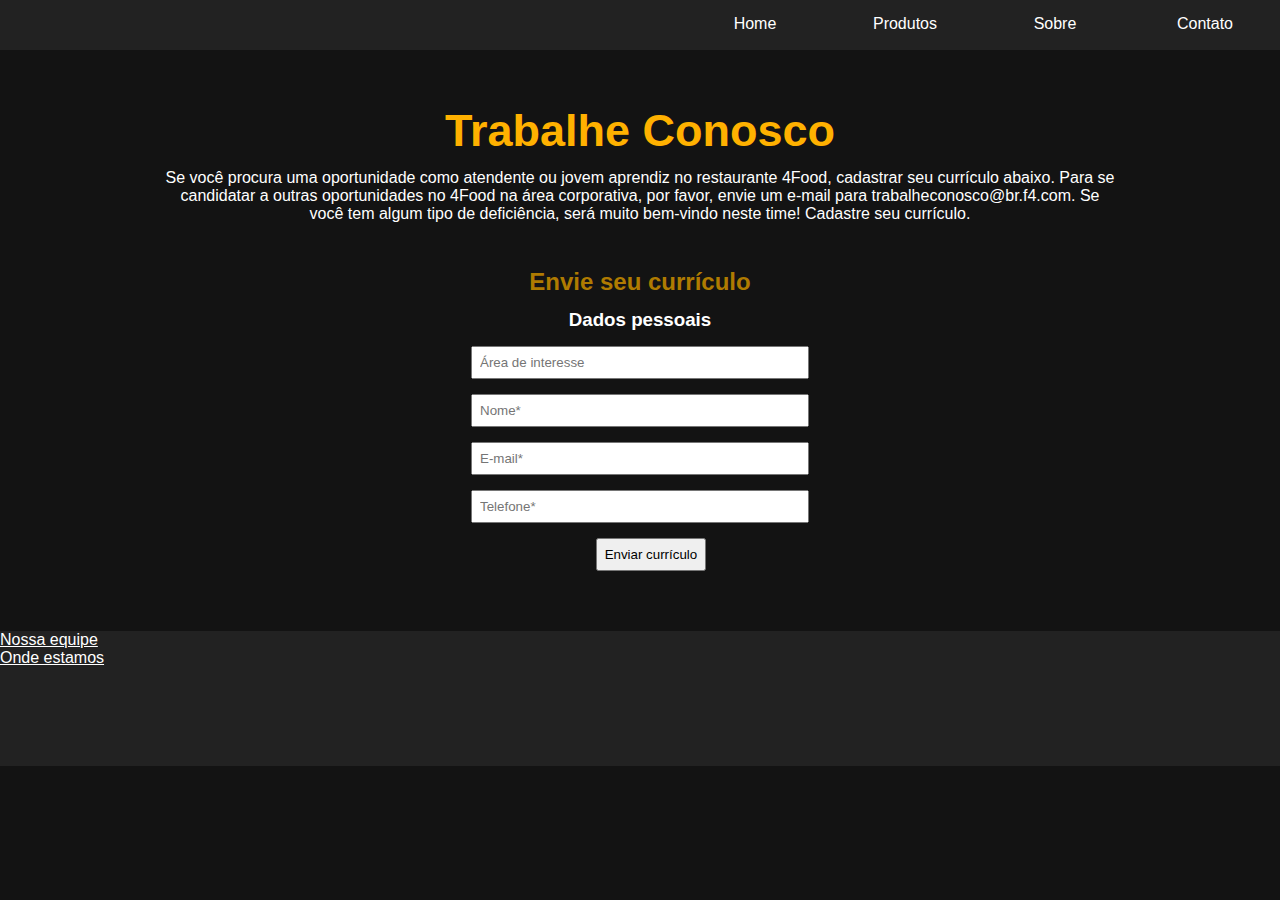
<file: TrabalheConosco/index.html>
<!DOCTYPE html>
<html lang="en">
<head>
    <meta charset="UTF-8">
    <meta name="viewport" content="width=device-width, initial-scale=1.0">
    <link rel="Stylesheet" href="../global.css">
    <link rel="Stylesheet" href="./style.css">
    <title>Trabalhe Conosco</title>
</head>

<body>
    <header class="menu">
        <ul>
          <li><a href="#">Contato</a> 
              <ul>
                  <li><a href="">Trabalhe conosco</a></li>
                  <li><a href="">Onde estamos</a></li>
                  <li><a href="">FAQ</a></li>
              </ul>
          </li>
              <li><a href="#">Sobre</a> 
                  <ul>
                      <li><a href="">Quem somos</a></li>
                      <li><a href="">Cases sucesso</a></li>
                      <li><a href="">Nossa equipe</a></li>
                  </ul>
              </li>
          <li><a href="#">Produtos</a>
              <ul>
                  <li><a href="">Sanduíches</a></li>
                  <li><a href="">Sucos</a></li>
                  <li><a href="">Sobremesas</a></li>
                  <li><a href="">Promoções</a></li>
              </ul>
          </li>


          <li><a href="../home.html">Home</a>                       
        </ul>               
      </header>

    <div id="main">

    <section>
        <h1>Trabalhe Conosco</h1>
        <p>Se você procura uma oportunidade como atendente ou jovem aprendiz no restaurante 4Food, cadastrar seu currículo abaixo.

            Para se candidatar a outras oportunidades no 4Food na área corporativa, por favor, envie um e-mail para trabalheconosco@br.f4.com.
            
            Se você tem algum tipo de deficiência, será muito bem-vindo neste time! Cadastre seu currículo.
        </p>

        <form>
            <h2>Envie seu currículo</h2>
            <h3>Dados pessoais</h3>
            <input type="text" placeholder="Área de interesse">
            <input type="text" placeholder="Nome*">
            <input type="text" placeholder="E-mail*">
            <input type="text" placeholder="Telefone*">
            <button type="submit">Enviar currículo</button>
        </form>
    </section>

    </div>

    <footer>
        <nav>
            <ul>
                <li><a href="#">Nossa equipe</a>
                <li><a href="https://www.future4.com.br" target="_blank">Onde estamos</a></li>
             </ul>
        </nav>

    </footer>  
 
</body>
</html>
</file>
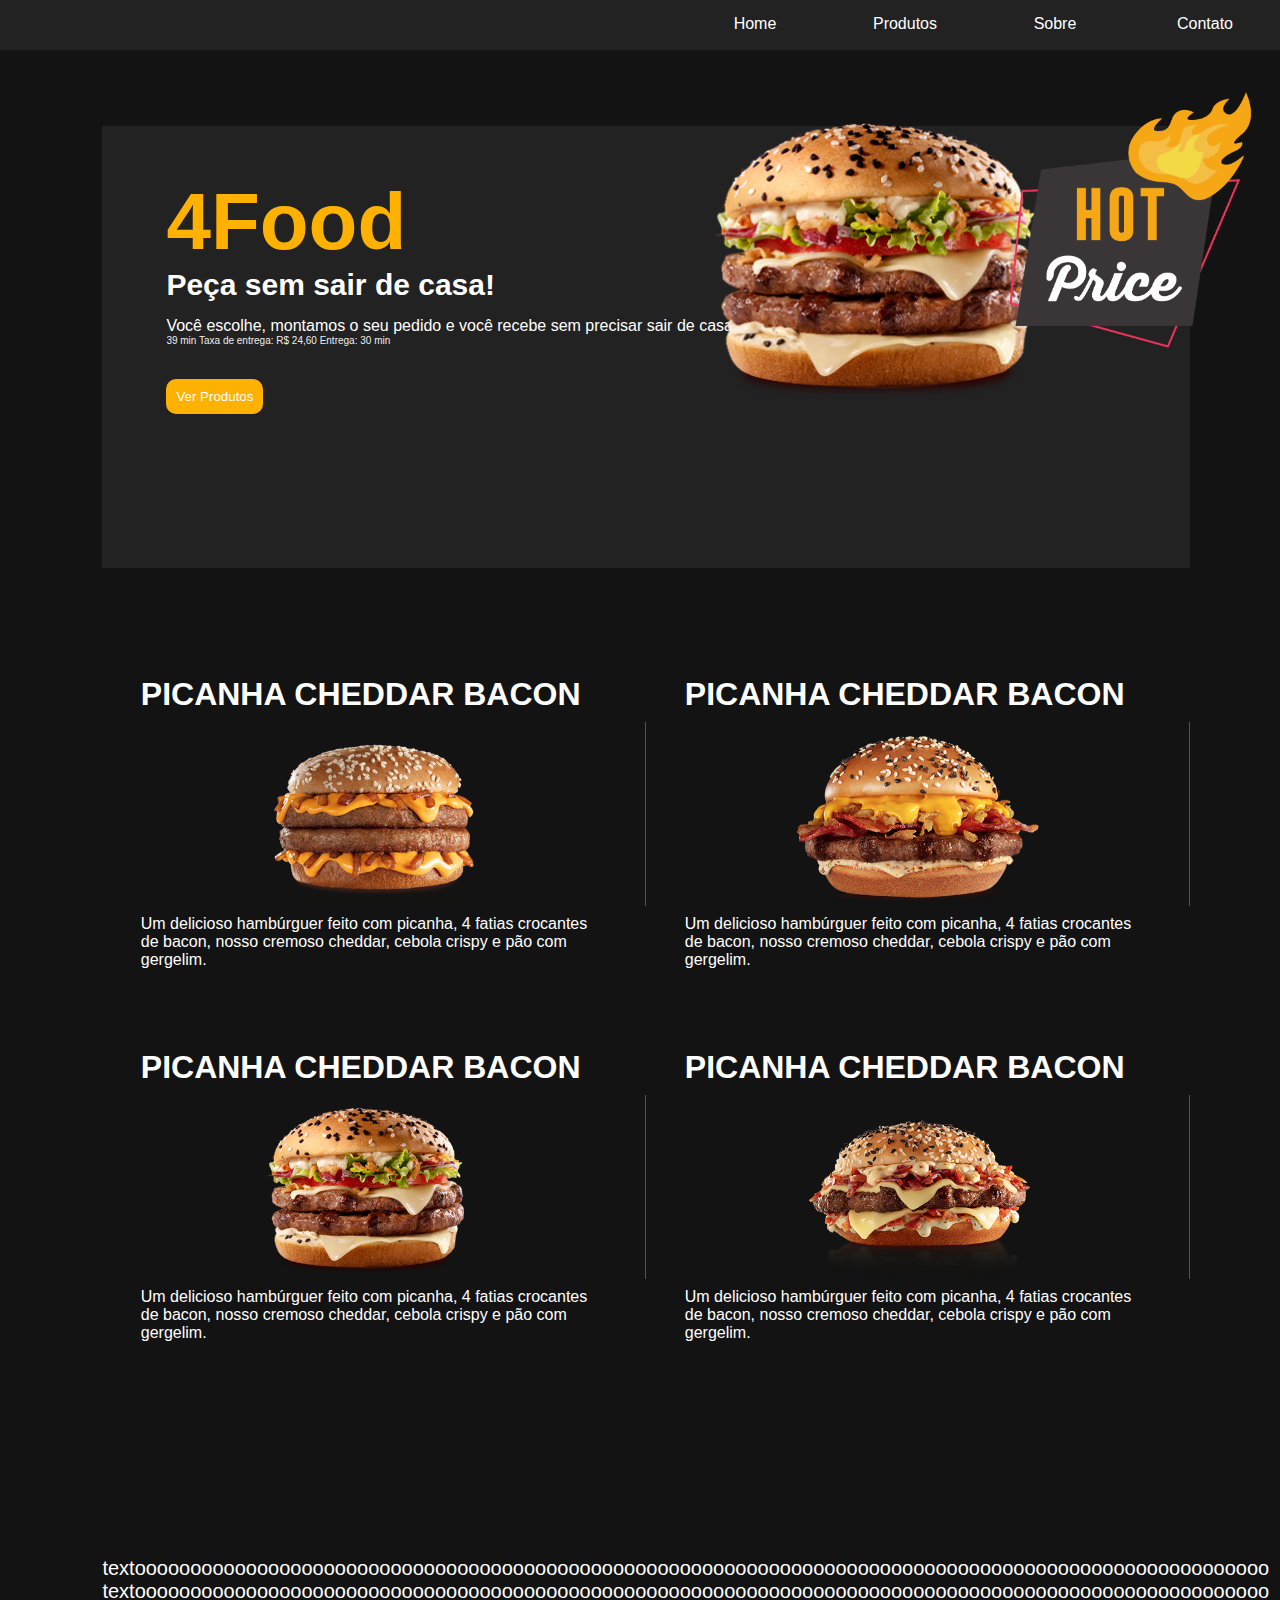
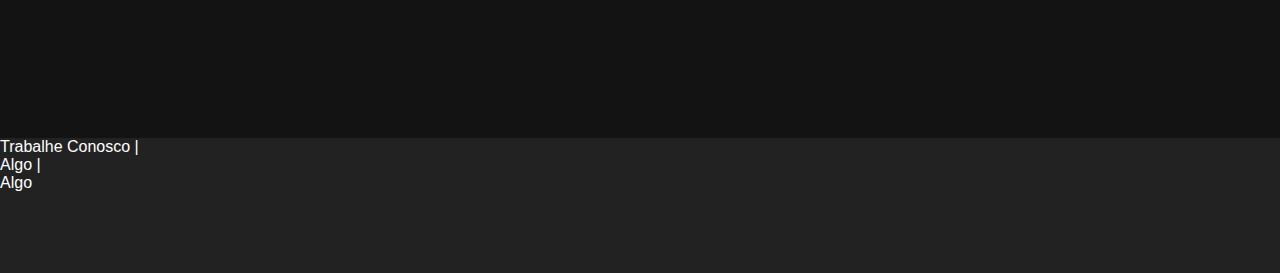
<file: home.html>
<!DOCTYPE html>
<html lang="pt">
​
<head>
    <meta charset="UTF-8">
    <meta name="viewport" content="width=device-width, initial-scale=1.0">
    <meta http-equiv="X-UA-Compatible" content="ie=edge">
    <link rel="Stylesheet" href="./global.css">
    <link rel="Stylesheet" href="./home.css">
    
    <title>Food</title>
</head>
<body>
            <header class="menu">
              <ul>
                <li><a href="#">Contato</a> 
                    <ul>
                        <li><a href="./TrabalheConosco/index.html">Trabalhe conosco</a></li>
                        <li><a href="">Onde estamos</a></li>
                        <li><a href="">FAQ</a></li>
                    </ul>
                </li>
                    <li><a href="#">Sobre</a> 
                        <ul>
                            <li><a href="">Quem somos</a></li>
                            <li><a href="">Cases sucesso</a></li>
                            <li><a href="">Nossa equipe</a></li>
                        </ul>
                    </li>
                <li><a href="#">Produtos</a>
                    <ul>
                        <li><a href="">Sanduíches</a></li>
                        <li><a href="">Sucos</a></li>
                        <li><a href="">Sobremesas</a></li>
                        <li><a href="">Promoções</a></li>
                    </ul>
                </li>


                <li><a href="#">Home</a>                       
              </ul>               
            </header>

            <main>
                <img class="hotprice" src="./images/hot-price.png">
                <nav class="layout_principal">
                    
                    <h2>4Food</h2>
                    <h3>Peça sem sair de casa!</h3>
                    
                    <p>Você escolhe, montamos o seu pedido e você recebe sem precisar sair de casa.</p>
                    <article>39 min Taxa de entrega: R$ 24,60 Entrega: 30 min</article><br>
                    <button type="submit">Ver Produtos</button>
                </nav>

                <div id="main"></div>
                
                <img class="imageprincipal" src="./images/picanha-duplo.png">


                <section>
                   
                        <div> <h1>PICANHA CHEDDAR BACON</h1>
                            <a><img src="./images/duplocheddarmelt-br.png" alt=""></a>
                            <div class="legend">Um delicioso hambúrguer feito com picanha, 4 fatias crocantes de bacon, nosso cremoso cheddar, cebola crispy e pão com gergelim.</div>
                        </div>
                        <div> <h1>PICANHA CHEDDAR BACON</h1>
                            <a><img src="./images/picanha-bacon.png" alt=""></a>
                            <div class="legend">Um delicioso hambúrguer feito com picanha, 4 fatias crocantes de bacon, nosso cremoso cheddar, cebola crispy e pão com gergelim.</div></div>
                        <div><h1>PICANHA CHEDDAR BACON</h1>
                            <a><img src="./images/picanha-duplo.png" alt=""></a>
                            <div class="legend">Um delicioso hambúrguer feito com picanha, 4 fatias crocantes de bacon, nosso cremoso cheddar, cebola crispy e pão com gergelim.</div>
                         </div>
                        <div><h1>PICANHA CHEDDAR BACON</h1>
                            <a><img src="./images/picanhagalaxia.png" alt=""></a>
                            <div class="legend">Um delicioso hambúrguer feito com picanha, 4 fatias crocantes de bacon, nosso cremoso cheddar, cebola crispy e pão com gergelim.</div></div>
                   
                </section>

                <article class="textorodape">
                    <p>textoooooooooooooooooooooooooooooooooooooooooooooooooooooooooooooooooooooooooooooooooooooooooooooooooooooo
                       <br> textoooooooooooooooooooooooooooooooooooooooooooooooooooooooooooooooooooooooooooooooooooooooooooooooooooooo
                    </p>
                </article>

            </main>
               
    <footer>
           <ul>
               <li><a href=""></a>Trabalhe Conosco |</li>
               <li><a href=""></a>Algo |</li>
               <li><a href=""></a>Algo</li>
           </ul> 
    </footer>

</body>
</html>
</file>
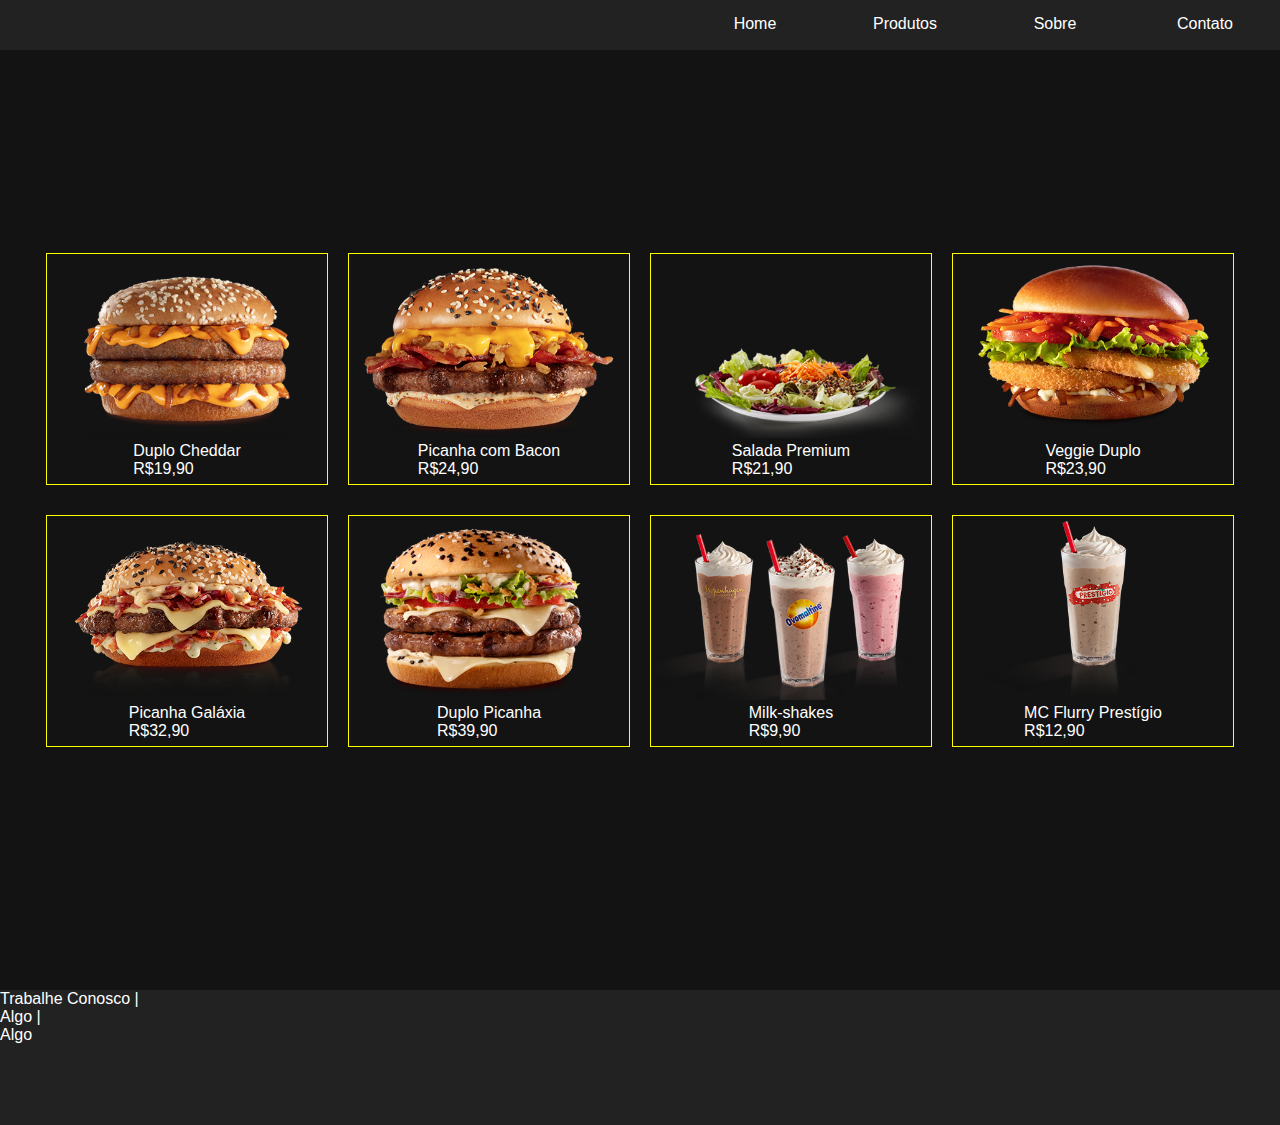
<file: Produtos/produtos.html>
<!DOCTYPE html>
<html lang="pt">
<head>
    <meta charset="UTF-8">
    <meta name="viewport" content="width=device-width, initial-scale=1.0">
    <title>HAMILTON - 4FOOD 🍲</title>
  
    <link rel="stylesheet" type="text/css" href="../global.css">
    <link rel="stylesheet" type="text/css" href="produtos.css">
</head>

<body>
    <header class="menu">
        <ul>
          <li><a href="#">Contato</a> 
              <ul>
                  <li><a href="">Trabalhe conosco</a></li>
                  <li><a href="">Onde estamos</a></li>
                  <li><a href="">FAQ</a></li>
              </ul>
          </li>
              <li><a href="#">Sobre</a> 
                  <ul>
                      <li><a href="">Quem somos</a></li>
                      <li><a href="">Cases sucesso</a></li>
                      <li><a href="">Nossa equipe</a></li>
                  </ul>
              </li>
          <li><a href="#">Produtos</a>
              <ul>
                  <li><a href="">Sanduíches</a></li>
                  <li><a href="">Sucos</a></li>
                  <li><a href="">Sobremesas</a></li>
                  <li><a href="">Promoções</a></li>
              </ul>
          </li>


          <li><a href="#">Home</a>                       
        </ul>               
      </header>

        <div id="main">

            <article>
                
                <div>
                    <a href=""><img src="../images/duplocheddarmelt-br.png" alt=""></a>
                    <div class="legenda">Duplo Cheddar<br>R$19,90</div>
                </div>

                <div>
                    <a href=""><img src="../images/picanha-bacon.png" alt=""></a>
                    <div class="legenda">Picanha com Bacon<br>R$24,90</div>
                </div>

                <div>
                    <a href=""><img src="../images/salada-premium-com-quinoa.png" alt=""></a>
                    <div class="legenda">Salada Premium<br>R$21,90</div>
                </div>

                <div>
                    <a href=""><img src="../images/veggie-duplo.png" alt=""></a>
                    <div class="legenda">Veggie Duplo<br>R$23,90</div>
                </div>

                <div>
                    <a href=""><img src="../images/picanhagalaxia.png" alt=""></a>
                    <div class="legenda">Picanha Galáxia<br>R$32,90</div>
                </div>

                <div>
                    <a href=""><img src="../images/picanha-duplo.png" alt=""></a>
                    <div class="legenda">Duplo Picanha<br>R$39,90</div>
                </div>

                <div>
                    <a href=""><img src="../images/shake_br2.png" alt=""></a>
                    <div class="legenda">Milk-shakes<br>R$9,90</div>
                </div>

                <div>
                    <a href=""><img src="../images/Flurry-Prestigio-Mini.png" alt=""></a>
                    <div class="legenda">MC Flurry Prestígio<br>R$12,90</div>
                </div>
                  
            </article>
        </div>

 
        <footer>
            <ul>
                <li><a href=""></a>Trabalhe Conosco |</li>
                <li><a href=""></a>Algo |</li>
                <li><a href=""></a>Algo</li>
            </ul> 
        </footer>


          <!--
        <nav>
            <ul>
                <li><a href="#">Nossa equipe</a>
                <li><a href="https://www.future4.com.br" target="_blank">Onde estamos</a></li>
             </ul>
        </nav>
        -->
   
</body>
</html>
</file>
<file: global.css>
*{
    margin:0;
    padding:0;
    color:white;
    font-family: "SulSans", Helvetica, sans-serif;
}

body {
    height: 100vh;
}

body {
    background: #131313;
}

.menu {
    position: absolute;
    top: 0;
    width: 100%;
    height: 50px;
    background: #222;
    z-index: 2;
}
.menu ul, ol {
    list-style: none;
    position: relative;
}
.menu ul li {
    width: 150px;
    float: right;
}
.menu a {
    padding: 15px;
    display: block;
    text-decoration: none;
    text-align: center;
    background: #222;
}
.menu ul ul {
    position: absolute;
    visibility: hidden;
}

.menu ul li:hover ul {
    visibility: visible;
}

.menu a:hover {
    background: #ffb100;
    color: #222;
}

.menu ul ul li {
    float: none;
    border-bottom: solid 1px #ccc;
}
.menu ul ul li a{
    background: #696969;
}

footer {
    width: 100%;
    position: relative;
    bottom: 0;
    background: #222;
    height: 15vh;
}

.textorodape p {
    font-size: 20px;
    margin: 15vh auto;
}
.textorodape ul {
    position: relative;
}
.textorodape ul li {
    display: inline;
    width: 150px;
    float: left;
}
.textorodape ul li a {
    display: inline;
}

@media(max-width: 800px) {

    .menu ul li {
        width: 100%;
        float: none;
    }
    .menu ul ul {
        position: static;
        overflow: hidden;
        max-height: 0;
        transition: all .4s;
    }
    .menu ul li:hover ul{
        height: auto;
        max-height: 200px;
    }
}
</file>
<file: TrabalheConosco/style.css>
* {
    margin: 0;
    padding: 0;
    color:white;
}

section h1{
    font-size: 45px;
    color: #ffb100;
    text-align: center;
    margin-top: 7vw;
}

section p, h2, h3 {
    margin: 1vw 10vw;
    color:white;
    text-align: center;
}

section h2 {
    color: #af7b01;
}

section {
    padding: 15px 35px;
}

form {
    margin: 5vh auto;
}

input {
    display: block;
    margin: 15px auto;
    padding: 7px;
    width: 25vw;
}

button {
    color: black;
    margin-left: 43.8vw;
    padding: 7px;
}
</file>
<file: home.css>
.imageprincipal {
    position: absolute;
    width: 35%;
    top: 8vw;
    right: 13vw;
}

h2 {
    font-size: 80px;
    color: #ffb100;
}

h3 {
    font-size: 30px;
    margin-bottom: 15px;
}

article {
    color: #eee;
    font-size: 10px;
}

nav {
    position: relative;
    background: #222;
    padding: 50px;
    padding-left: 5vw;
    padding-right: 10vw;
    height: 38vh;
}

.layout_principal {
    margin: 12vh 8vw;
    width: 70vw;
}

button {
    position: absolute;
    background: #ffb100;
    padding: 10px;
    border: 0;
    border-radius: 10px;
    margin-top: 15px;
}

img.hotprice {
    position: absolute;
    width: 20%;
    top: 0;
    margin: 10vh 78vw;
    z-index: 1;
}
section, .textorodape {
    padding-left: 8vw;
    padding-right: 7vw;
}

section {
    display: grid;
    grid-template-columns: 1fr 1fr;
    grid-template-rows: 1fr 1fr ;
    max-width: 5vw auto;
}

section  div a{
    list-style-type: none;
    display: flex;
    justify-content: center;
    align-items: center;
    border-right: 1px solid saddlebrown;
}

section div img {
    width: 50%;
}

section div h1 {
    padding-left: 3vw;
    padding-right: 3vw;
    margin-bottom: 1vh;
}

.legend {
    display: flex;
    justify-content: center;
    margin-bottom: 80px;
    padding-left: 3vw;
    padding-right: 3vw;
    margin-top: 1vh;
}
</file>
<file: Produtos/produtos.css>
a{
    text-decoration: none;
}

nav li{
    margin:10px;
    list-style: none;
}

#main{
    min-height:110vh;
    width: 100%;
    display:flex;
    align-items: center;
    justify-content: center;
}

article{
    display:flex;
    flex-wrap: wrap;
    justify-content: center;
}

article > div{
    border:1px solid yellow;
    margin:20px 10px 10px 10px;
    min-height: 100px;
    max-height: 250px;
    min-width: 250px;
    max-width: 280px;
}

article img{
    height: 80%;
    width: 100%;
}

.legenda{
    display:flex;
    justify-content: center;

}


@media screen and (max-width:500px){

/*#menu{
    display: none;
}*/

}
</file>
